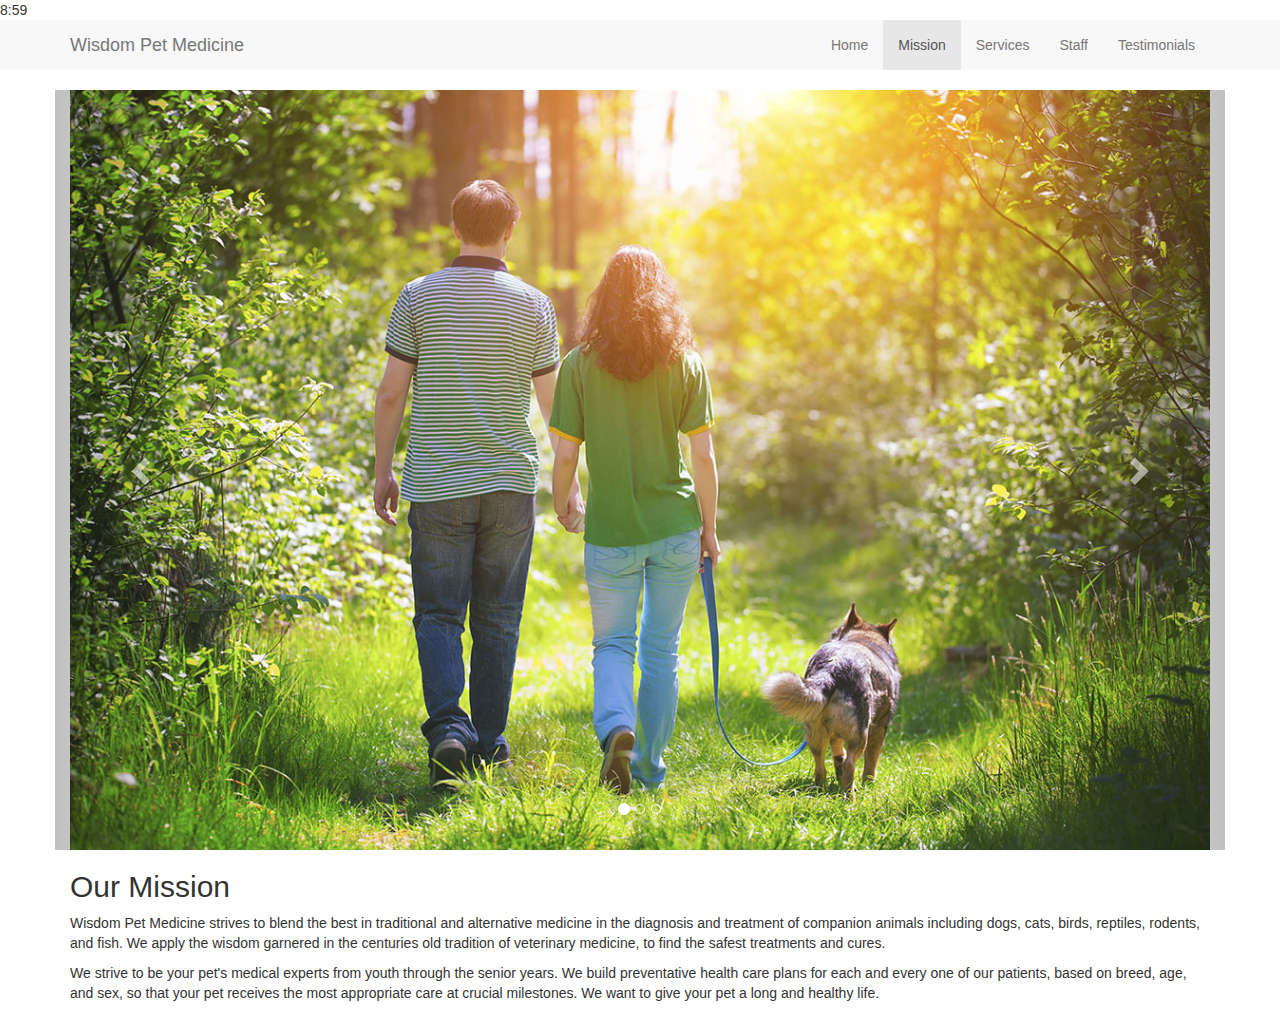
<file: 9.1/index.html>
<!DOCTYPE html>   8:59
<html lang="en">
<head>
  <meta charset="UTF-8">
  <meta http-equiv="X-UA-Compatible" content="IE=edge">
  <meta name="viewport" content="width=device-width, initial-scale=1">
  <link rel="stylesheet" href="css/bootstrap.min.css">
  <link rel="stylesheet" href="css/styles.css">
  <title>Bootstrap</title>
</head>

<body>
  <nav class="navbar navbar-default" role="navigation">
    <div class="container">
      <div class="navbar-header">
        <button type="button" class="navbar-toggle collapsed" data-toggle="collapse" data-target="#collapse">
          <span class="sr-only">Toggle navigation</span>
          <span class="icon-bar"></span>
          <span class="icon-bar"></span>
          <span class="icon-bar"></span>
        </button>
        <a class="navbar-brand" href="#featured">Wisdom <span class="subhead">Pet Medicine</span></a>
      </div><!-- navbar-header -->
      
     <div class="collapse navbar-collapse" id="collapse">
        <ul class="nav navbar-nav navbar-right">
          <li><a href="#featured">Home</a></li>
          <li class="active"><a href="#mission">Mission</a></li>
          <li><a href="#services">Services</a></li>
          <li><a href="#staff">Staff</a></li>
          <li><a href="#testimonials">Testimonials</a></li>
        </ul>
     </div><!-- collapse navbar-collapse -->
    </div>
     
  </nav>

<div class="content container">
  <div class="row">
    <section class="col-sm-12">

<div class="carousel slide" data-ride="carousel" id="featured">
               
<ol class="carousel-indicators">
  <li data-target="#featured" data-slide-to="0" class="active"></li>
  <li data-target="#featured" data-slide-to="1"></li>
  <li data-target="#featured" data-slide-to="2"></li>
</ol>

  <div class="carousel-inner"> 
    <div class="item active">
      <img src="images/carousel-lifestyle.jpg" alt="Lifestyle Photo">
    </div>      
    <div class="item">
      <img src="images/carousel-mission.jpg" alt="Mission">
    </div>
    <div class="item">     
      <img src="images/carousel-vaccinations.jpg" alt="Vaccinations">
    </div>
  </div> <!-- carousel inner --> 
 </div>
  <a class="left carousel-control"
     href="#featured" role="button" data-slide="prev">
     <span class="glyphicon glyphicon-chevron-left"></span>
  </a>

  <a class="right carousel-control"
     href="#featured" role="button" data-slide="next">
     <span class="glyphicon glyphicon-chevron-right"></span>
  </a>

</div>


<h2>Our Mission</h2>

<p>Wisdom Pet Medicine strives to blend the best in traditional and alternative medicine in the diagnosis and treatment of companion animals including dogs, cats, birds, reptiles, rodents, and fish. We apply the wisdom garnered in the centuries old tradition of veterinary medicine, to find the safest treatments and cures.</p>
<p>We strive to be your pet's medical experts from youth through the senior years. We build preventative health care plans for each and every one of our patients, based on breed, age, and sex, so that your pet receives the most appropriate care at crucial milestones. We want to give your pet a long and healthy life.</p>

    </section>
  </div><!-- row -->   
</div><!-- content container -->


<script src="js/jquery-2.1.4.min.js"></script>
<script src="js/bootstrap.min.js"></script>
<script src="js/script.js"></script>

</body>
</html>
</file>
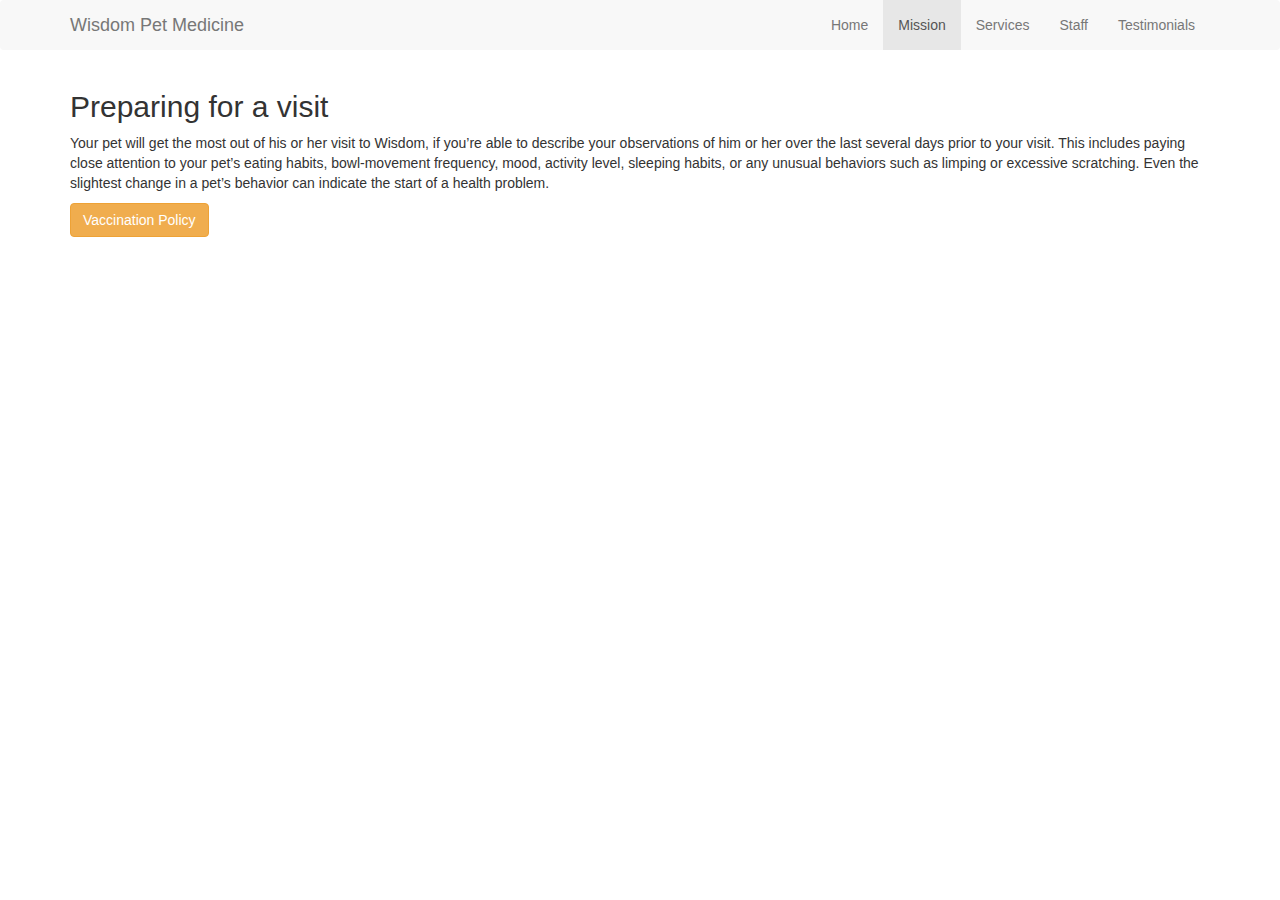
<file: 9.2/index.html>
﻿<!DOCTYPE html>

<html lang="en">
<head>
<meta charset="UTF-8">
  <meta http-equiv="X-UA-Compatible" content="IE=edge">
  <meta name="viewport" content="width=device-width, initial-scale=1">
    <link rel="stylesheet" href="css/bootstrap.min.css">
    <link rel="stylesheet" href="css/styles.css">
     <title>Bootstrap</title>
</head>
<body>
  
   <nav class="navbar navbar-default" role="navigation">
     <div class="container">
     <div class="navbar-header">
        <button type="button" class="navbar-toggle collapsed" data-toggle="collapse" data-target="#collapse">
           <span class="sr-only">Toggle navigation</span>
           <span class="icon-bar"></span>
           <span class="icon-bar"></span>
           <span class="icon-bar"></span>
        </button>

        <a class="navbar-brand" href="#featured">Wisdom 
           <span class="subhead">Pet Medicine</span>
        </a>
      </div><!-- navbar-header -->
      
    <div class="collapse navbar-collapse" id="collapse">
        <ul class="nav navbar-nav navbar-right">
         <li><a href="#featured">Home</a></li>
         <li class="active"><a href="#mission">Mission</a></li>
         <li><a href="#services">Services</a></li>
         <li><a href="#staff">Staff</a></li>
         <li><a href="#testimonials">Testimonials</a></li>
        </ul>
    </div><!-- collapse navbar-collapse -->
    </div><!-- container -->
   </nav>

<div class="content container">
   <div class="row">
    <section class="col-sm-12">
      <h2>Preparing for a visit</h2>
        <p>Your pet will get the most out of his or her visit to Wisdom, if you’re able to describe your observations of him or her over the last several days prior to your visit. This includes paying close attention to your pet’s eating habits, bowl-movement frequency, mood, activity level, sleeping habits, or any unusual behaviors such as limping or excessive scratching. Even the slightest change in a pet’s behavior can indicate the start of a health problem.</p>

<!--TRIGGER FOR MODAL--> 
<button type="button" class="btn btn-warning"
     data-toggle="modal" data-target="#policy">
Vaccination Policy
</button>

<div class="modal" id="policy" tabindex="-1" role="dialog" aria-labelledby="modalLabel">
<!--allows users to tab through elements especially disablee users -1 means this element is not tabable since this is the actual modal we don't want the tab to be activated unless they enter the modal-->
  <div class="modal-dialog" role="document">
   <div class="modal-content">
    <div class="modal-header">
      <button type="button" class="close"
        data-dismiss="modal" aria-label="Close">
        <span aria-hidden="true">&times;</span>
      </button>
        <h3 class="modal-title" id="modalLabel">Vaccination Policy</h3>
    </div><!--modal header-->
    <div class="modal-body"><!--this is the least modal a class modal should have-->
      <p>Dogs and cats are susceptible to a variety of illnesses that can be completely prevented by following the appropriate vaccination schedule. At Wisdom, we approach vaccinations on a patient by patient basis, depending on the health and age of a dog, while also taking into account the vaccination schedules published by leading veterinary medical schools.</p>
   </div><!--Modal body-->
     <div class="modal-footer">
      <button type="button" data-dismiss="modal"
         class="btn btn-default">Close
      </button>
      </div><!--modal footer-->
    </div><!--modal content-->
  </div><!--modal dialog-->
</div><!--modalLabel-->

      </section>
  </div><!-- row -->   
</div><!-- content container -->

<script src="js/jquery-2.1.4.min.js"></script>
<script src="js/bootstrap.min.js"></script>
<script src="js/script.js"></script>

</body>

</html>
</file>
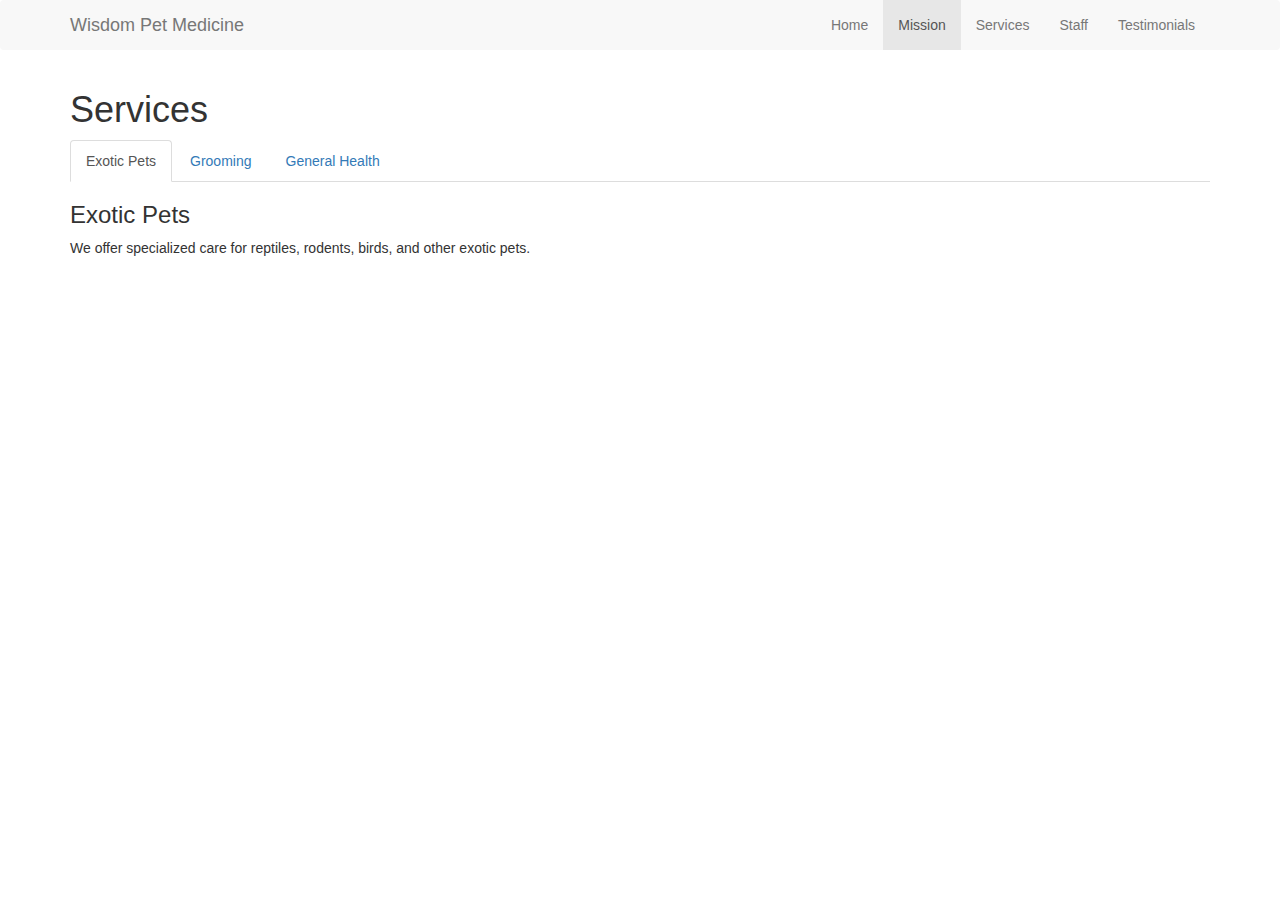
<file: 9.3/index.html>
<!DOCTYPE html>
<html lang="en">
<head>
  
<meta charset="UTF-8">
<meta http-equiv="X-UA-Compatible" content="IE=edge">
<meta name="viewport" content="width=device-width, initial-scale=1">
<link rel="stylesheet" href="css/bootstrap.min.css">
<link rel="stylesheet" href="css/styles.css">

<title>Bootstrap</title>
</head>

<body>
  
  <nav class="navbar navbar-default" role="navigation">
    <div class="container">
    <div class="navbar-header">
      <button type="button" class="navbar-toggle collapsed" data-toggle="collapse" data-           target="#collapse">
       <span class="sr-only">Toggle navigation</span>
       <span class="icon-bar"></span>
       <span class="icon-bar"></span>
       <span class="icon-bar"></span>
      </button>
 
    <a class="navbar-brand" href="#featured">Wisdom 
    <span class="subhead">Pet Medicine</span>
    </a>

   </div><!-- navbar-header -->
     <div class="collapse navbar-collapse" id="collapse">
       <ul class="nav navbar-nav navbar-right">
          <li><a href="#featured">Home</a></li>
          <li class="active"><a href="#mission">Mission</a></li>
          <li><a href="#services">Services</a></li>
          <li><a href="#staff">Staff</a></li>
          <li><a href="#testimonials">Testimonials</a></li>
       </ul>
     </div><!-- collapse navbar-collapse -->
    </div><!-- container -->
   </nav>

  <div class="content container">
  
    <div class="row">
      <section class="col-sm-12">
       <h1>Services</h1>
        <ul class="nav nav-tabs" role="tablist">
          <li role="presentation" class="active">
            <a role="tab" data-toggle="tab" href="#exoticpets">Exotic Pets</a>
          </li>
          <li role="presentation">
            <a role="tab" data-toggle="tab" href="#grooming">Grooming</a>
          </li>
          <li role="presentation">
            <a role="tab" data-toggle="tab" href="#generalhealth">General Health</a>
          </li>
        </ul>
   
  <div class="tab-content">
   <div role="'tabpanel"
     class="tab-pane active" id="exoticpets">
      <h3>Exotic Pets</h3>
      <p>We offer specialized care for reptiles, rodents, birds, and other exotic pets.</p>
   </div>
   <div role="tabpanel"
     class="tab-pane" id="grooming">
      <h3>Grooming</h3>     
       <p>Our therapeutic grooming treatments help battle fleas, allergic dermatitis, and other challenging        skin conditions.</p>   
   </div>
   <div role="tabpanel"
     class="tab-pane" id="generalhealth">
       <h3>General Health</h3>
        <p>Wellness and senior exams, ultrasound, x-ray, and dental cleanings are just a few of our                  general health services.</p>
   </div>
  </div>      
       </section>
  </div><!-- row -->   
  
</div><!-- content container -->

<script src="js/jquery-2.1.4.min.js">
</script>
<script src="js/bootstrap.min.js">
</script>
<script src="js/script.js">
</script>


</body>

</html>
</file>
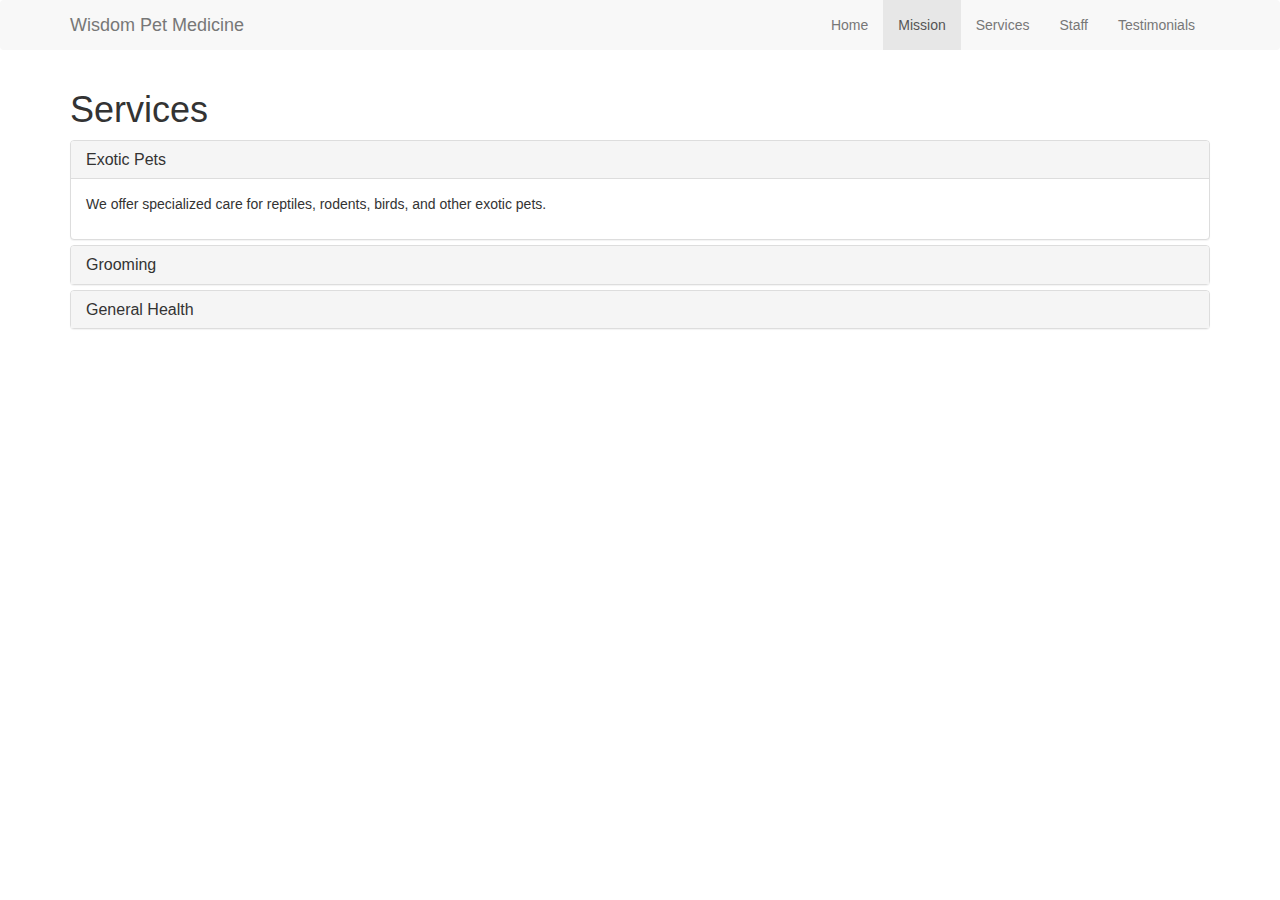
<file: 9.4/index.html>
<!DOCTYPE html>

<html lang="en">

<head>
  
<meta charset="UTF-8">
  
<meta http-equiv="X-UA-Compatible" content="IE=edge">
  
<meta name="viewport" content="width=device-width, initial-scale=1">
  

<link rel="stylesheet" href="css/bootstrap.min.css">
  
<link rel="stylesheet" href="css/styles.css">
  
<title>Bootstrap</title>

</head>


<body>
  
<nav class="navbar navbar-default" role="navigation">
    
  <div class="container">
      
  <div class="navbar-header">
        
  <button type="button" class="navbar-toggle collapsed" data-toggle="collapse" data-target="#collapse">
          
    <span class="sr-only">Toggle navigation</span>
          
    <span class="icon-bar"></span>
          
    <span class="icon-bar"></span>
          
    <span class="icon-bar"></span>
        
   </button>
        
    
  <a class="navbar-brand" href="#featured">Wisdom <span class="subhead">Pet Medicine</span>
  </a>
      
  </div><!-- navbar-header -->
      
 
  <div class="collapse navbar-collapse" id="collapse">
        
    <ul class="nav navbar-nav navbar-right">
          
     <li><a href="#featured">Home</a></li>
          
     <li class="active"><a href="#mission">Mission</a></li>
          
     <li><a href="#services">Services</a></li>
          
     <li><a href="#staff">Staff</a></li>
          
     <li><a href="#testimonials">Testimonials</a></li>
        
    </ul>
      
   </div><!-- collapse navbar-collapse -->
    
   </div><!-- container -->
  
</nav>

  

<div class="content container">
  
    <div class="row">
    
      <section class="col-sm-12">
      

<h1>Services</h1>


    <div class="panel-group id="accordion"
     role="tablist" aria-multiselectable="true">
     <div class="panel panel-default">
      <div class="panel-heading" role="tab" id="headingOne"> 
       <h4 class="panel-title">
         <a href="#exoticpets" role="button"
          data-toggle="collapse" data-parent="accordion"
          aria-expanded="false" aria-controls="exoticpets">Exotic Pets</a>
       </h4>
     </div>
       <div class="panel-collapse collapse in" id="exoticpets"
       role="tabpanel" arialabelledby="headingOne">
       <div class="panel-body">
        <p>We offer specialized care for reptiles, rodents, birds, and other exotic              pets.</p>


      </div>
</div>
</div>

<div class="panel panel-default">
      <div class="panel-heading" role="tab" id="headingTwo"> 
       <h4 class="panel-title">
         <a class="collapsed" href="#grooming" role="button"
          data-toggle="collapse" data-parent="#accordion"
          aria-expanded="false" aria-controls="grooming">Grooming</a>
       </h4>
     </div>
       <div class="panel-collapse collapse" id="grooming"
       role="tabpanel" arialabelledby="headingTwo">
       <div class="panel-body">
        <p>Our therapeutic grooming treatments help battle fleas, allergic dermatitis, and other challenging skin conditions.</p>


      </div>
    </div>
   </div>

<div class="panel panel-default">
      <div class="panel-heading" role="tab" id="headingThree"> 
       <h4 class="panel-title">
         <a class="collapsed" href="#generalhealth" role="button"
          data-toggle="collapse" data-parent="#accordion"
          aria-expanded="false" aria-controls="generalhealth">General Health</a>
       </h4>
     </div>

       <div class="panel-collapse collapse" id="generalhealth"
       role="tabpanel" arialabelledby="headingThree">
       <div class="panel-body">
        <p>Wellness and senior exams, ultrasound, x-ray, and dental cleanings are just a few of our general health services.</p>

  


      </div>
    </div>
  </div>
  

         
      </section>
  
     </div><!-- row -->   
   
</div><!-- content container -->




<script src="js/jquery-2.1.4.min.js"></script>

<script src="js/bootstrap.min.js"></script>

<script src="js/script.js"></script>

</body>

</html>
</file>
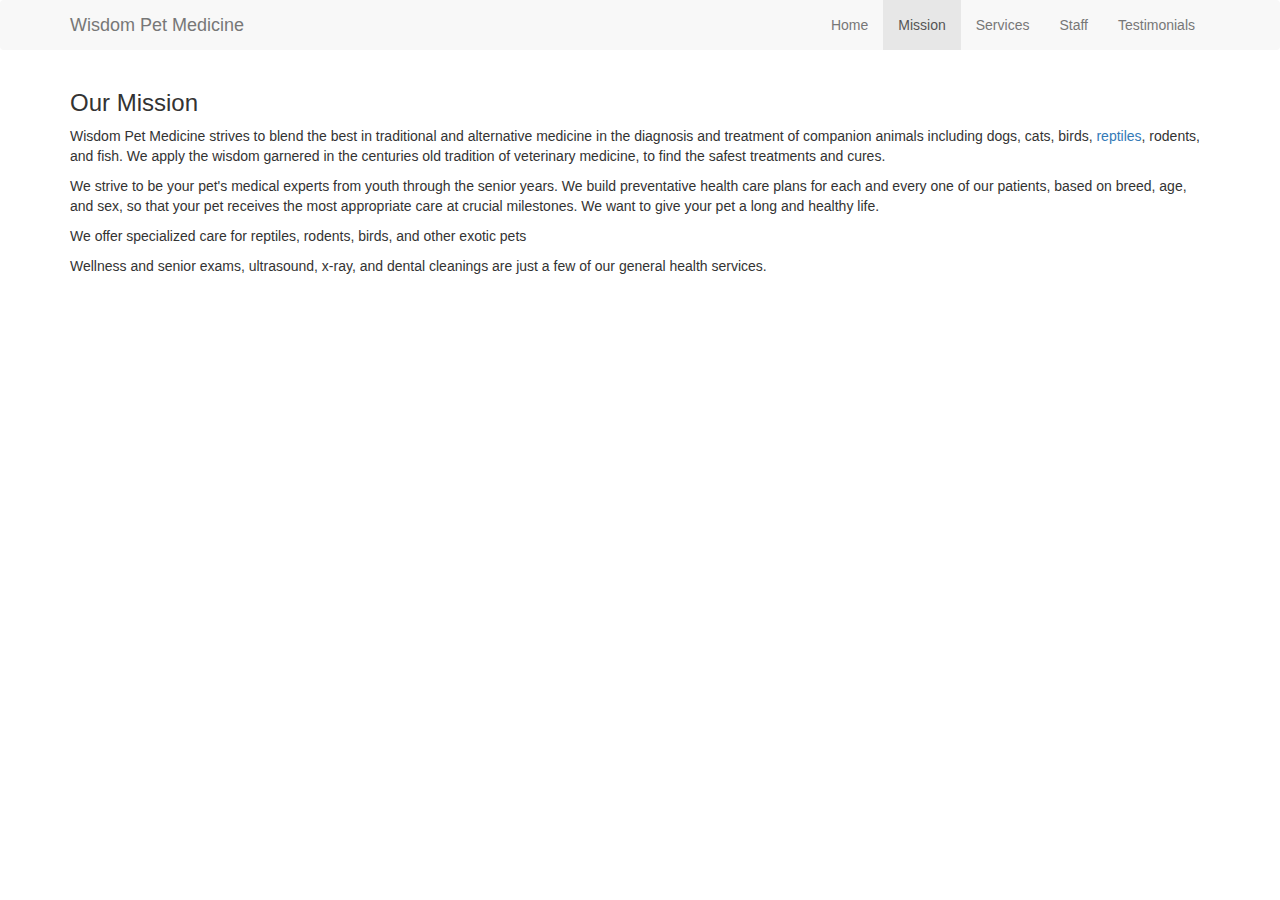
<file: 9.5/index.html>
<!DOCTYPE html>
<html lang="en">

<head>
  <meta charset="UTF-8">
 
<meta http-equiv="X-UA-Compatible" content="IE=edge">
  
<meta name="viewport" content="width=device-width, initial-scale=1">
 
<link rel="stylesheet" href="css/bootstrap.min.css">
  
<link rel="stylesheet" href="css/styles.css">
  

<title>Bootstrap</title>

</head>

<body>
  

<nav class="navbar navbar-default" role="navigation">
    
  <div class="container">
      
    <div class="navbar-header">
        
      <button type="button" class="navbar-toggle collapsed" data-toggle="collapse" data-target="#collapse">
          
        <span class="sr-only">Toggle navigation</span>
          
        <span class="icon-bar"></span>
          
        <span class="icon-bar"></span>
          
        <span class="icon-bar"></span>
        
     </button>
        
       <a class="navbar-brand" href="#featured">Wisdom <span class="subhead">Pet Medicine</span>
       </a>
      
    </div><!-- navbar-header -->
      
  
  <div class="collapse navbar-collapse" id="collapse">
        
     <ul class="nav navbar-nav navbar-right">
         
      <li><a href="#featured">Home</a></li>
          
      <li class="active"><a href="#mission">Mission</a></li>
          
      <li><a href="#services">Services</a></li>
          
      <li><a href="#staff">Staff</a></li>
          
      <li><a href="#testimonials">Testimonials</a></li>
        
     </ul>
      
  </div><!-- collapse navbar-collapse -->
    
 </div><!-- container -->
  
 </nav>



<div class="content container">
  
  <div class="row">
    
   <section class="col-sm-12">



    <h3>Our Mission</h3>


      <p>Wisdom Pet Medicine strives to blend the best in traditional and alternative medicine in the diagnosis and treatment of companion animals including dogs, cats, birds, <a href="#" data-toggle="tooltip" data-placement="top" title="We offer specialized care for reptiles, rodents, birds, and other exotic pets">reptiles</a>, rodents, and fish. We apply the wisdom garnered in the centuries old tradition of veterinary medicine, to find the safest treatments and cures.</p>

<p>We strive to be       your pet's medical experts from youth through the senior years. We build preventative health care plans for each and every one of our patients, based on breed, age, and sex, so       that your pet receives the most appropriate care at crucial milestones. We want to give your pet a long and healthy life.</p>

<p>We offer specialized care for reptiles, rodents,       birds, and other exotic pets</p>
      

<p>Wellness and senior exams, ultrasound, x-ray, and dental cleanings are just a few of our general health services.</p>

    
   </section>
  
  </div><!-- row -->   

</div><!-- content container -->




<script src="js/jquery-2.1.4.min.js"></script>

<script src="js/bootstrap.min.js"></script>

<script src="js/script.js"></script>

</body>

</html>
</file>
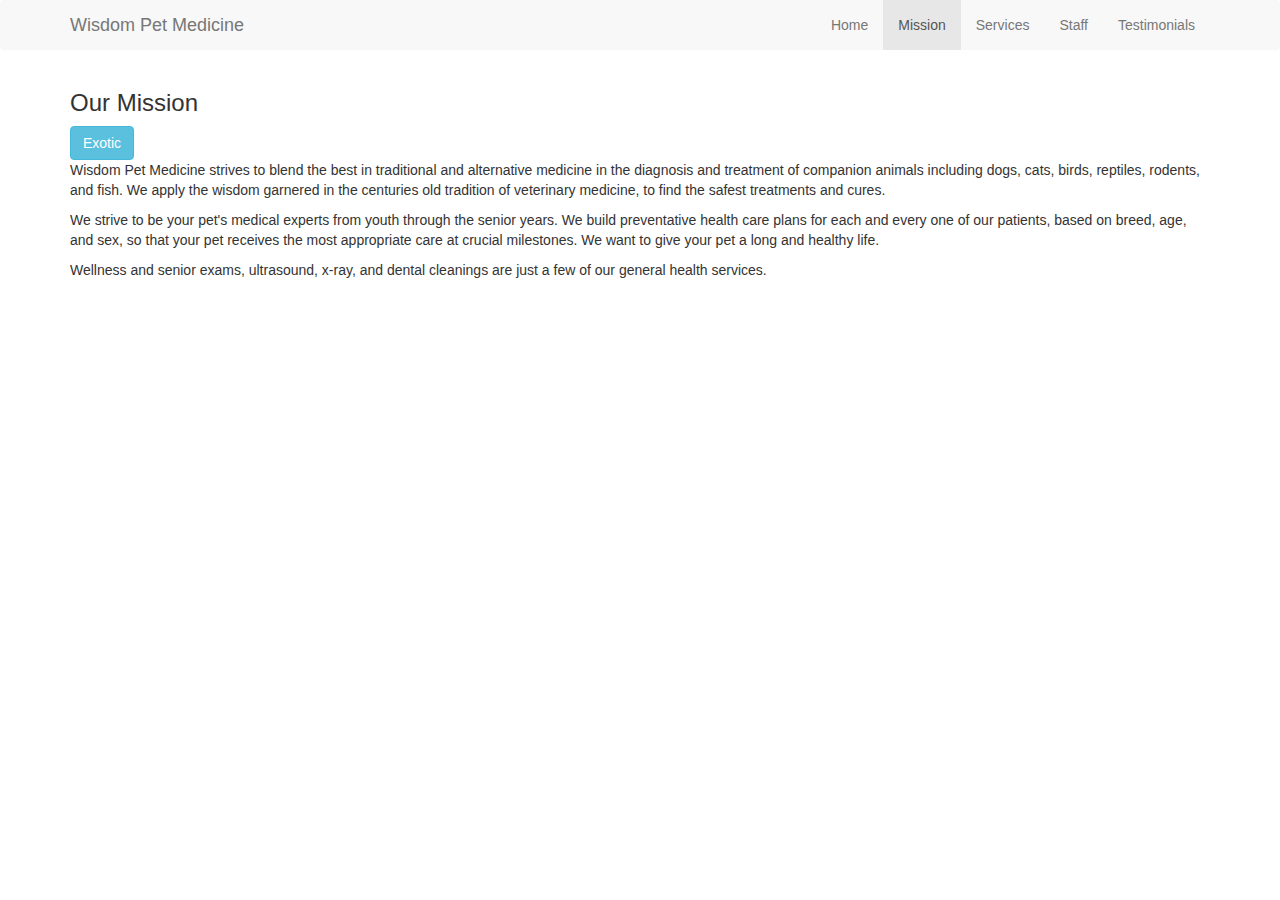
<file: 9.6/index.html>
<!DOCTYPE html>

<html lang="en">


<head>
  
<meta charset="UTF-8">
  
<meta http-equiv="X-UA-Compatible" content="IE=edge">
  
<meta name="viewport" content="width=device-width, initial-scale=1">
  
<link rel="stylesheet" href="css/bootstrap.min.css">
  
<link rel="stylesheet" href="css/styles.css">
  
<title>Bootstrap</title>

</head>


<body>
  
<nav class="navbar navbar-default" role="navigation">
    
  <div class="container">
      
  <div class="navbar-header">
        
     <button type="button" class="navbar-toggle collapsed" data-toggle="collapse" data-target="#collapse">
          
      <span class="sr-only">Toggle navigation</span>
          
      <span class="icon-bar"></span>
          
      <span class="icon-bar"></span>
          
      <span class="icon-bar"></span>
        
     </button>
        

<a class="navbar-brand" href="#featured">Wisdom 
      <span class="subhead">Pet Medicine</span></a>
      
   </div><!-- navbar-header -->
      
<div class="collapse navbar-collapse" id="collapse">
        
   <ul class="nav navbar-nav navbar-right">
          
    <li><a href="#featured">Home</a></li>
          
    <li class="active"><a href="#mission">Mission</a></li>
          
    <li><a href="#services">Services</a></li>
          
    <li><a href="#staff">Staff</a></li>
          
    <li><a href="#testimonials">Testimonials</a></li>
        
   </ul>
     
   </div><!-- collapse navbar-collapse -->
    
  </div><!-- container -->
  
</nav>

  

<div class="content container">
  
    <div class="row">
    
     <section class="col-sm-12">
      


<h3>Our Mission</h3>



<a tabindex="0" role="button" class="btn btn-info"
    data-container="body" data-toggle="popover"
    data-trigger="focus"
    data-placement="bottom"
    data-title="Exotic Pets"
    data-content="We offer specialized care for reptiles, rodents, birds, and other exotic pets">Exotic</a>
       <p>Wisdom Pet Medicine strives to blend the best in traditional and alternative medicine in the diagnosis and treatment of companion animals including dogs, cats, birds, reptiles, rodents, and fish. We apply the wisdom garnered in the centuries old tradition of veterinary medicine, to find the safest treatments and cures.</p>
       

<p>We strive to be your pet's medical experts from youth through the senior years. We build preventative health care plans for each and every one of our patients, based on breed, age, and sex, so that your pet receives the most appropriate care at crucial milestones. We want to give your pet a long and healthy life.</p>


       
       <p>Wellness and senior exams, ultrasound, x-ray, and dental cleanings are just a few of our general health services.</p>

    
     </section>
  
    </div><!-- row -->   
  
</div><!-- content container -->




<script src="js/jquery-2.1.4.min.js">
</script>
<script src="js/bootstrap.min.js"></script>

<script src="js/script.js"></script>

</body>

</html>
</file>
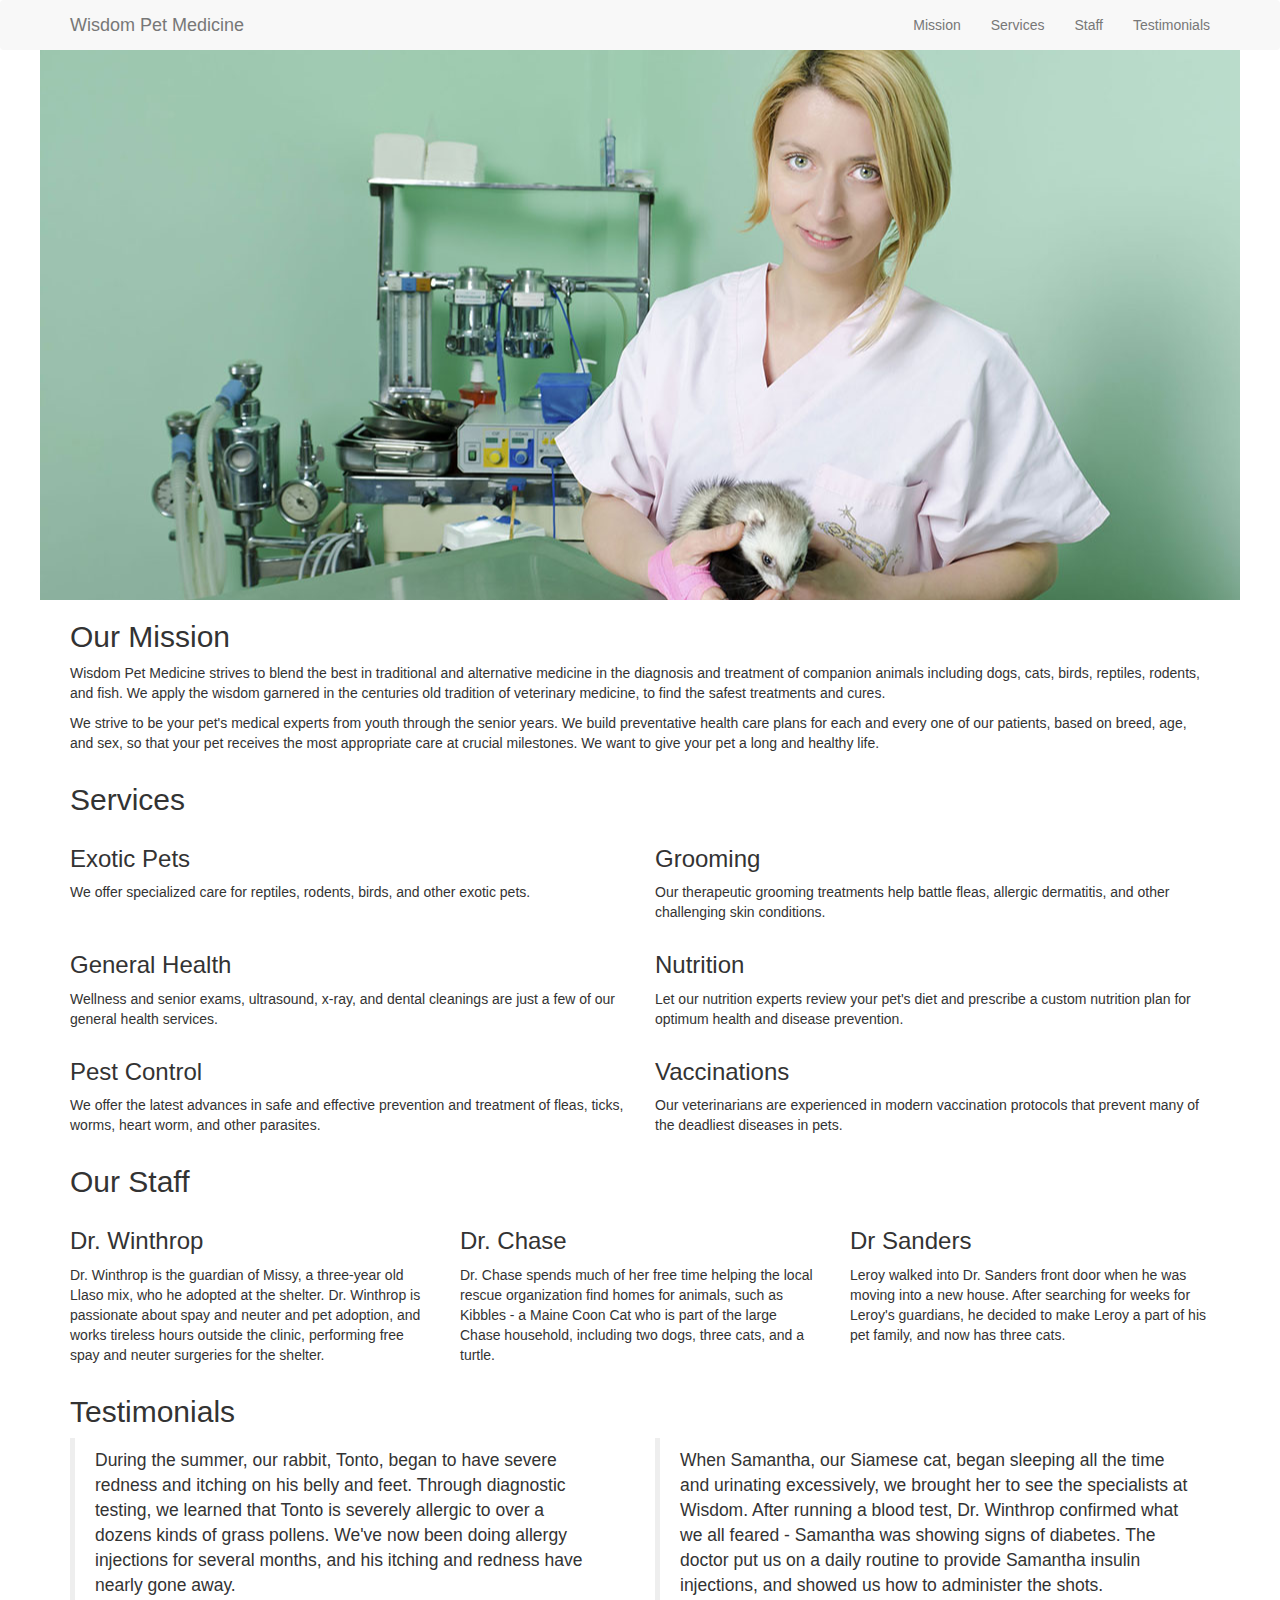
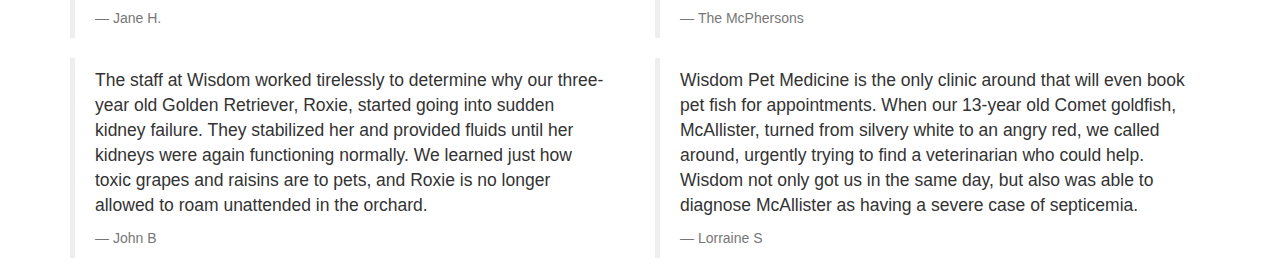
<file: 9.7/index.html>
<!DOCTYPE html>

<html lang="en">


<head>
  
<meta charset="UTF-8">
  
<meta http-equiv="X-UA-Compatible" content="IE=edge">
  
<meta name="viewport" content="width=device-width, initial-scale=1">
  
<link rel="stylesheet" href="css/bootstrap.min.css">
  
<link rel="stylesheet" href="css/styles.css">
  
<title>Bootstrap</title>

</head>


<body data-spy="scroll" data-target=".navbar-default"
    data-offset="50">


  <header>
  
  <nav class="navbar navbar-default"
    data-spy="affix" data-offset-top="550"
    role="navigation">
    
    <div class="container">
      
    <div class="navbar-header">
        
      <a class="navbar-brand" href="#">Wisdom <span class="subhead">Pet Medicine</span></a>
        
    </div>
       
     <ul class="nav navbar-nav navbar-right">
          
      <li><a href="#mission">Mission</a></li>
          
      <li><a href="#services">Services</a></li>
          
      <li><a href="#staff">Staff</a></li>
          
      <li><a href="#testimonials">Testimonials</a></li>
        
     </ul>
    
   </div><!-- container -->
  
 </nav>

</header>

   

<div class="container">
  
    <div class="row" id="mission">
    
      <section class="page col-sm-12">
      
       <h2>Our Mission</h2>      

     
        <p>Wisdom Pet Medicine strives to blend the best in traditional and alternative medicine in the diagnosis and treatment of companion animals including dogs, cats, birds, reptiles, rodents, and fish. We apply the wisdom garnered in the centuries old tradition of veterinary medicine, to find the safest treatments and&nbsp;cures.</p>

      
        <p>We strive to be your pet's medical experts from youth through the senior years. We build preventative health care plans for each and every one of our patients, based on breed, age, and sex, so that your pet receives the most appropriate care at crucial milestones. We want to give your pet a long and healthy&nbsp;life.</p>
    
      </section>
  
   </div>



   <div class="row" id="services">
    
     <section class="page col-sm-12">
      
       <h2>Services</h2>
      
   <div class="row">
       
     <section class="col-sm-6">
          
       <h3>Exotic Pets</h3>
          
        <p>We offer specialized care for reptiles, rodents, birds, and other exotic pets.</p>
       
     </section>        
        
     <section class="col-sm-6">
          
       <h3>Grooming</h3>
          
         <p>Our therapeutic grooming treatments help battle fleas, allergic dermatitis, and other challenging skin conditions.</p>
       
     </section>        
     
   </div>
      
   <div class="row">
        
    <section class="col-sm-6">
          
      <h3>General Health</h3>
          
        <p>Wellness and senior exams, ultrasound, x-ray, and dental cleanings are just a few of our general health services.</p>
        
    </section>        
        
    <section class="col-sm-6">
          
      <h3>Nutrition</h3>
          
        <p>Let our nutrition experts review your pet's diet and prescribe a custom nutrition plan for optimum health and disease prevention.</p>
        
    </section>        
      
    </div>
      
    <div class="row">
        
      <section class="col-sm-6">
          
        <h3>Pest Control</h3>
          
          <p>We offer the latest advances in safe and effective prevention and treatment of fleas, ticks, worms, heart worm, and other parasites.</p>
        
      </section>        
        
      <section class="col-sm-6">
          
        <h3>Vaccinations</h3>
          
          <p>Our veterinarians are experienced in modern vaccination protocols that prevent many of the deadliest diseases in pets.</p>
        
      </section>        
      
    </div>
    
      </section>
  
   </div>

  
   <div class="row">
    
     <section id="staff" class="page col-sm-12">
      
       <h2>Our Staff</h2>
      
   <div class="row">
        
     <section class="col-sm-4">
          
       <h3>Dr. Winthrop</h3>
          
         <p>Dr. Winthrop is the guardian of Missy, a three-year old Llaso mix, who he adopted at the shelter. Dr. Winthrop is passionate about spay and neuter and pet adoption, and works tireless hours outside the clinic, performing free spay and neuter surgeries for the shelter.</p>
        
     </section>
        
     <section class="col-sm-4">
          
       <h3>Dr. Chase</h3>
          
         <p>Dr. Chase spends much of her free time helping the local rescue organization find homes for animals, such as Kibbles - a Maine Coon Cat who is part of the large Chase household, including two dogs, three cats, and a turtle.</p>
        
     </section>
        
     <section class="col-sm-4">
          
       <h3>Dr Sanders</h3>
          <p>Leroy walked into Dr. Sanders front door when he was moving into a new house. After searching for weeks for Leroy's guardians, he decided to make Leroy a part of his pet family, and now has three cats.</p>
        </section>
      </div>
    </section>
  </div>

  <div class="row">
    <section id="testimonials" class="page col-sm-12">
        <h2>Testimonials</h2>
      
   <div class="row">
        
     <section class="col-sm-6">
          
      <blockquote>
          
        <p>During the summer, our rabbit, Tonto, began to have severe redness and itching on his belly and feet. Through diagnostic testing, we learned that Tonto is severely allergic to over a dozens kinds of grass pollens. We've now been doing allergy injections for several months, and his itching and redness have nearly gone away.</p>
         
         <footer>Jane H.</footer>
          
      </blockquote>
        
     </section>
        
     <section class="col-sm-6">
          
      <blockquote>
            
        <p>When Samantha, our Siamese cat, began sleeping all the time and urinating excessively, we brought her to see the specialists at Wisdom. After running a blood test, Dr. Winthrop confirmed what we all feared - Samantha was showing signs of diabetes. The doctor put us on a daily routine to provide Samantha insulin injections, and showed us how to administer the shots.</p>
            
        <footer>The McPhersons</footer>
          
       </blockquote>
        
      </section>
      
   </div>
      
   <div class="row">
        
      <section class="col-sm-6">
          
        <blockquote>
            
          <p>The staff at Wisdom worked tirelessly to determine why our three-year old Golden Retriever, Roxie, started going into sudden kidney failure. They stabilized her and provided fluids until her kidneys were again functioning normally. We learned just how toxic grapes and raisins are to pets, and Roxie is no longer allowed to roam unattended in the orchard.</p>
            
        <footer>John B</footer>
          
        </blockquote>
        
     </section>
        
     <section class="col-sm-6">
          
       <blockquote>
            
          <p>Wisdom Pet Medicine is the only clinic around that will even book pet fish for appointments. When our 13-year old Comet goldfish, McAllister, turned from silvery white to an angry red, we called around, urgently trying to find a veterinarian who could help. Wisdom not only got us in the same day, but also was able to diagnose McAllister as having a severe case of septicemia.</p>
            
       <footer>Lorraine S</footer>
          
       </blockquote>
        
      </section>
      
      </div>
    
      </section>
  
     </div>


    
      </section>
  
   </div><!-- row -->   

</div><!-- content container -->




<script src="js/jquery-2.1.4.min.js"></script>

<script src="js/bootstrap.min.js"></script>

<script src="js/script.js"></script>

</body>

</html>
</file>
<file: 9.1/css/styles.css>
.navbar-default {
  border: none;
}
</file>
<file: 9.2/css/styles.css>
.navbar-default {
  border: none;
}
</file>
<file: 9.3/css/styles.css>
.navbar-default {
  border: none;
}
</file>
<file: 9.4/css/styles.css>
.navbar-default {
  border: none;
}
</file>
<file: 9.5/css/styles.css>
.navbar-default {
  border: none;
}
</file>
<file: 9.6/css/styles.css>
.navbar-default {
  border: none;
}
</file>
<file: 9.7/css/styles.css>
.navbar-default {
  border: none;
}

header {
  background: url('../images/headerimage.jpg') center center no-repeat;
  height: 600px;
}

.navbar-default {
   width 100%;
   z-index: 100;
}
</file>
